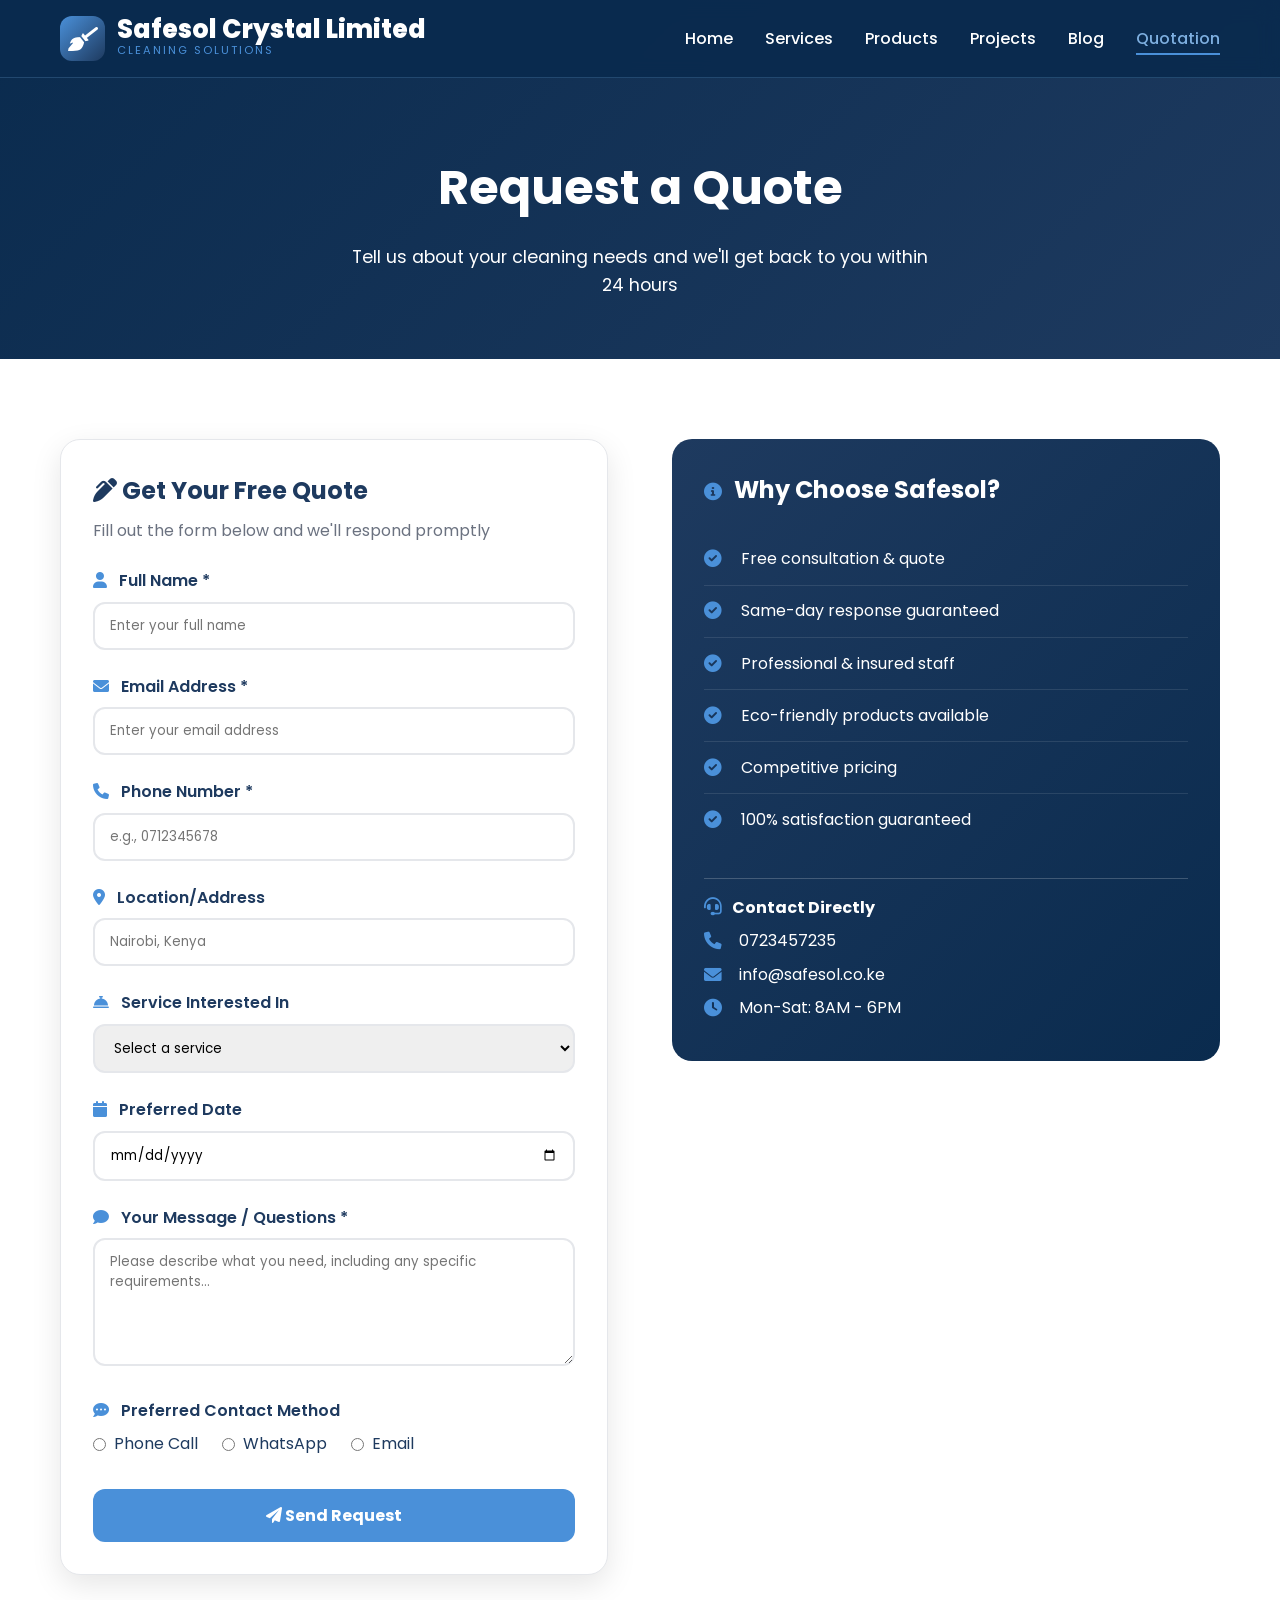
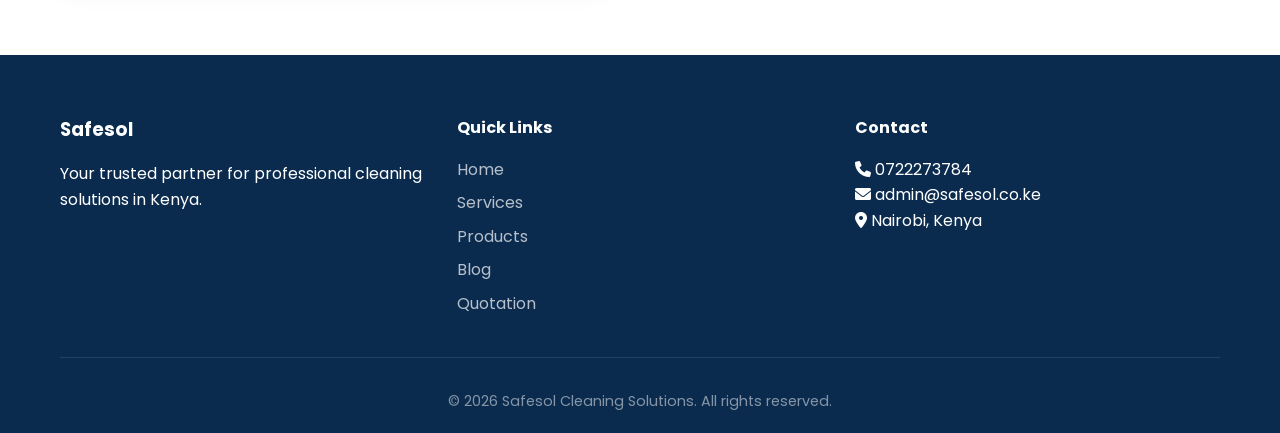
<file: quotation.html>
<!DOCTYPE html>
<html lang="en">
<head>
    <meta charset="UTF-8">
    <meta name="viewport" content="width=device-width, initial-scale=1.0">
    <title>Safesol | Request a Quote</title>
    <link rel="stylesheet" href="style.css">
    <link href="https://fonts.googleapis.com/css2?family=Poppins:wght@300;400;500;600;700;800&display=swap" rel="stylesheet">
    <link rel="stylesheet" href="https://cdnjs.cloudflare.com/ajax/libs/font-awesome/6.0.0/css/all.min.css">
    <style>
        /* Blue Shades Color Palette */
        :root {
            --blue-deep: #0a2b4e;
            --blue-dark: #1e3a5f;
            --blue-medium: #2c4e6e;
            --blue-accent: #4a90d9;
            --white: #ffffff;
            --gray: #e5e7eb;
            --text-light: #6b7280;
            --text-dark: #1f2937;
        }

        body {
            font-family: 'Poppins', sans-serif;
            background-color: var(--white);
        }

        .container {
            max-width: 1200px;
            margin: 0 auto;
            padding: 0 20px;
        }

        /* Navigation */
        .navbar {
            position: fixed;
            top: 0;
            width: 100%;
            background: rgba(10, 43, 78, 0.95);
            backdrop-filter: blur(10px);
            z-index: 1000;
            padding: 1rem 0;
            transition: all 0.3s ease;
            border-bottom: 1px solid rgba(94, 143, 185, 0.3);
        }

        .navbar.scrolled {
            padding: 0.8rem 0;
            background: rgba(5, 26, 47, 0.98);
        }

        .navbar .container {
            display: flex;
            justify-content: space-between;
            align-items: center;
        }

        .logo {
            display: flex;
            align-items: center;
            gap: 12px;
        }

        .logo-icon {
            width: 45px;
            height: 45px;
            background: linear-gradient(135deg, var(--blue-accent), var(--blue-dark));
            border-radius: 12px;
            display: flex;
            align-items: center;
            justify-content: center;
        }

        .logo-icon i {
            font-size: 1.5rem;
            color: white;
        }

        .logo-text h1 {
            font-size: 1.6rem;
            font-weight: 800;
            color: white;
            line-height: 1;
        }

        .logo-text p {
            font-size: 0.7rem;
            color: var(--blue-accent);
            letter-spacing: 2px;
        }

        .nav-links {
            display: flex;
            gap: 2rem;
            list-style: none;
        }

        .nav-links a {
            color: white;
            text-decoration: none;
            font-weight: 500;
            transition: all 0.3s ease;
            position: relative;
        }

        .nav-links a::after {
            content: '';
            position: absolute;
            bottom: -5px;
            left: 0;
            width: 0;
            height: 2px;
            background: var(--blue-accent);
            transition: width 0.3s ease;
        }

        .nav-links a:hover::after,
        .nav-links a.active::after {
            width: 100%;
        }

        .nav-links a:hover,
        .nav-links a.active {
            color: #7eafe0;
        }

        .hamburger {
            display: none;
            flex-direction: column;
            cursor: pointer;
        }

        .hamburger span {
            width: 25px;
            height: 3px;
            background: white;
            margin: 3px 0;
            transition: 0.3s;
        }

        /* Page Header */
        .page-header {
            background: linear-gradient(135deg, var(--blue-deep), var(--blue-dark));
            padding: 150px 0 60px;
            text-align: center;
            color: white;
        }

        .page-header h1 {
            font-size: 3rem;
            margin-bottom: 1rem;
        }

        .page-header p {
            font-size: 1.1rem;
            opacity: 0.9;
            max-width: 600px;
            margin: 0 auto;
        }

        /* Quotation Section */
        .quotation-section {
            padding: 80px 0;
        }

        .quotation-grid {
            display: grid;
            grid-template-columns: 1fr 1fr;
            gap: 4rem;
        }

        /* Form Styles */
        .quotation-form-container {
            background: white;
            padding: 2rem;
            border-radius: 20px;
            box-shadow: 0 10px 30px rgba(0,0,0,0.1);
            border: 1px solid var(--gray);
        }

        .quotation-form-container h3 {
            font-size: 1.5rem;
            color: var(--blue-dark);
            margin-bottom: 0.5rem;
        }

        .quotation-form-container p {
            color: var(--text-light);
            margin-bottom: 1.5rem;
        }

        .form-group {
            margin-bottom: 1.5rem;
        }

        .form-group label {
            display: block;
            margin-bottom: 0.5rem;
            font-weight: 600;
            color: var(--blue-dark);
        }

        .form-group label i {
            margin-right: 8px;
            color: var(--blue-accent);
        }

        .form-group input,
        .form-group select,
        .form-group textarea {
            width: 100%;
            padding: 12px 15px;
            border: 2px solid var(--gray);
            border-radius: 12px;
            font-family: 'Poppins', sans-serif;
            transition: all 0.3s ease;
        }

        .form-group input:focus,
        .form-group select:focus,
        .form-group textarea:focus {
            outline: none;
            border-color: var(--blue-accent);
            box-shadow: 0 0 0 3px rgba(74, 144, 217, 0.1);
        }

        .radio-group {
            display: flex;
            gap: 1.5rem;
            margin-top: 0.5rem;
            flex-wrap: wrap;
        }

        .radio-group label {
            display: flex;
            align-items: center;
            gap: 8px;
            font-weight: normal;
            cursor: pointer;
        }

        .radio-group input {
            width: auto;
        }

        /* Cart Items Display */
        .cart-items-preview {
            background: #f8f9fa;
            border-radius: 12px;
            padding: 1rem;
            margin-bottom: 1.5rem;
            border: 1px solid var(--gray);
        }

        .cart-items-preview h4 {
            color: var(--blue-dark);
            margin-bottom: 0.8rem;
            font-size: 0.9rem;
        }

        .cart-preview-list {
            max-height: 200px;
            overflow-y: auto;
        }

        .cart-preview-item {
            display: flex;
            justify-content: space-between;
            padding: 0.5rem 0;
            border-bottom: 1px solid var(--gray);
            font-size: 0.85rem;
        }

        .cart-preview-item:last-child {
            border-bottom: none;
        }

        .cart-preview-total {
            margin-top: 0.8rem;
            padding-top: 0.8rem;
            border-top: 2px solid var(--gray);
            font-weight: 700;
            display: flex;
            justify-content: space-between;
            color: var(--blue-dark);
        }

        .btn-submit {
            width: 100%;
            padding: 14px;
            background: var(--blue-accent);
            color: white;
            border: none;
            border-radius: 12px;
            font-weight: 700;
            font-size: 1rem;
            cursor: pointer;
            transition: all 0.3s ease;
            font-family: 'Poppins', sans-serif;
        }

        .btn-submit:hover {
            background: var(--blue-dark);
            transform: translateY(-2px);
        }

        /* Info Sidebar */
        .quotation-info {
            background: linear-gradient(135deg, var(--blue-dark), var(--blue-deep));
            padding: 2rem;
            border-radius: 20px;
            color: white;
            height: fit-content;
        }

        .quotation-info h3 {
            font-size: 1.5rem;
            margin-bottom: 1rem;
        }

        .quotation-info ul {
            list-style: none;
            margin-top: 1.5rem;
        }

        .quotation-info li {
            padding: 0.8rem 0;
            display: flex;
            align-items: center;
            gap: 12px;
            border-bottom: 1px solid rgba(255,255,255,0.1);
        }

        .quotation-info li:last-child {
            border-bottom: none;
        }

        .quotation-info i {
            width: 25px;
            color: var(--blue-accent);
            font-size: 1.1rem;
        }

        .contact-direct {
            margin-top: 2rem;
            padding-top: 1rem;
            border-top: 1px solid rgba(255,255,255,0.2);
        }

        .contact-direct p {
            margin: 0.5rem 0;
            display: flex;
            align-items: center;
            gap: 10px;
        }

        .contact-direct i {
            width: 25px;
        }

        /* Footer */
        footer {
            background: var(--blue-deep);
            color: white;
            padding: 60px 0 20px;
        }

        .footer-content {
            display: grid;
            grid-template-columns: repeat(auto-fit, minmax(250px, 1fr));
            gap: 2rem;
            margin-bottom: 2rem;
        }

        .footer-section h3,
        .footer-section h4 {
            margin-bottom: 1rem;
        }

        .footer-section ul {
            list-style: none;
        }

        .footer-section ul li {
            margin-bottom: 0.5rem;
        }

        .footer-section a {
            color: rgba(255, 255, 255, 0.7);
            text-decoration: none;
            transition: 0.3s;
        }

        .footer-section a:hover {
            color: #7eafe0;
        }

        .footer-bottom {
            text-align: center;
            padding-top: 2rem;
            border-top: 1px solid rgba(255, 255, 255, 0.1);
            color: rgba(255, 255, 255, 0.5);
            font-size: 0.9rem;
        }

        /* Notification */
        .notification {
            position: fixed;
            bottom: 30px;
            right: 30px;
            background: var(--blue-dark);
            color: white;
            padding: 12px 20px;
            border-radius: 12px;
            z-index: 9999;
            animation: slideIn 0.3s ease;
        }

        @keyframes slideIn {
            from { transform: translateX(100%); opacity: 0; }
            to { transform: translateX(0); opacity: 1; }
        }

        /* Animations */
        @keyframes fadeUp {
            from { opacity: 0; transform: translateY(30px); }
            to { opacity: 1; transform: translateY(0); }
        }

        .animate-fade-up {
            animation: fadeUp 0.8s ease forwards;
            opacity: 0;
        }

        .delay-1 { animation-delay: 0.1s; }

        /* Responsive */
        @media (max-width: 992px) {
            .quotation-grid {
                grid-template-columns: 1fr;
                gap: 2rem;
            }
            .page-header h1 {
                font-size: 2rem;
            }
        }

        @media (max-width: 768px) {
            .nav-links {
                position: fixed;
                top: 70px;
                left: -100%;
                width: 100%;
                height: calc(100vh - 70px);
                background: var(--blue-deep);
                flex-direction: column;
                align-items: center;
                justify-content: center;
                transition: 0.3s ease;
                gap: 2rem;
            }
            .nav-links.active {
                left: 0;
            }
            .hamburger {
                display: flex;
            }
            .hamburger.active span:nth-child(1) {
                transform: rotate(45deg) translate(5px, 5px);
            }
            .hamburger.active span:nth-child(2) {
                opacity: 0;
            }
            .hamburger.active span:nth-child(3) {
                transform: rotate(-45deg) translate(7px, -6px);
            }
            .radio-group {
                flex-direction: column;
                gap: 0.5rem;
            }
            .quotation-form-container {
                padding: 1.5rem;
            }
        }
    </style>
</head>
<body>
    <nav class="navbar">
        <div class="container">
            <div class="logo">
                <div class="logo-icon">
                    <i class="fas fa-broom"></i>
                </div>
                <div class="logo-text">
                    <h1>Safesol Crystal Limited</h1>
                    <p>CLEANING SOLUTIONS</p>
                </div>
            </div>
            <ul class="nav-links">
                <li><a href="index.html">Home</a></li>
                <li><a href="services.html">Services</a></li>
                <li><a href="products.html">Products</a></li>
                <li><a href="projects.html">Projects</a></li>
                <li><a href="blog.html">Blog</a></li>
                <li><a href="quotation.html" class="active">Quotation</a></li>
            </ul>
            <div class="hamburger">
                <span></span>
                <span></span>
                <span></span>
            </div>
        </div>
    </nav>

    <main>
        <section class="page-header">
            <div class="container">
                <h1 class="animate-fade-up">Request a Quote</h1>
                <p class="animate-fade-up delay-1">Tell us about your cleaning needs and we'll get back to you within 24 hours</p>
            </div>
        </section>

        <section class="quotation-section">
            <div class="container">
                <div class="quotation-grid">
                    <!-- Quotation Form -->
                    <div class="quotation-form-container">
                        <h3><i class="fas fa-pen-alt"></i> Get Your Free Quote</h3>
                        <p>Fill out the form below and we'll respond promptly</p>

                        <!-- Cart Items Preview -->
                        <div id="cartPreview" class="cart-items-preview" style="display: none;">
                            <h4><i class="fas fa-shopping-cart"></i> Your Selected Items</h4>
                            <div id="cartPreviewList" class="cart-preview-list"></div>
                            <div class="cart-preview-total">
                                <span>Total Amount:</span>
                                <span id="previewTotal">KSh 0</span>
                            </div>
                        </div>

                        <form id="quotationForm">
                            <div class="form-group">
                                <label><i class="fas fa-user"></i> Full Name *</label>
                                <input type="text" id="fullName" name="fullName" placeholder="Enter your full name" required>
                            </div>

                            <div class="form-group">
                                <label><i class="fas fa-envelope"></i> Email Address *</label>
                                <input type="email" id="email" name="email" placeholder="Enter your email address" required>
                            </div>

                            <div class="form-group">
                                <label><i class="fas fa-phone"></i> Phone Number *</label>
                                <input type="tel" id="phone" name="phone" placeholder="e.g., 0712345678" required>
                            </div>

                            <div class="form-group">
                                <label><i class="fas fa-map-marker-alt"></i> Location/Address</label>
                                <input type="text" id="location" name="location" placeholder="Nairobi, Kenya">
                            </div>

                            <div class="form-group">
                                <label><i class="fas fa-concierge-bell"></i> Service Interested In</label>
                                <select id="service">
                                    <option value="">Select a service</option>
                                    <option value="residential">Residential Cleaning</option>
                                    <option value="office">Office/Commercial Cleaning</option>
                                    <option value="industrial">Industrial Cleaning</option>
                                    <option value="carpet">Carpet & Upholstery</option>
                                    <option value="windows">Window Cleaning</option>
                                    <option value="disinfection">Disinfection Services</option>
                                    <option value="products">Cleaning Products</option>
                                    <option value="other">Other</option>
                                </select>
                            </div>

                            <div class="form-group">
                                <label><i class="fas fa-calendar"></i> Preferred Date</label>
                                <input type="date" id="preferredDate">
                            </div>

                            <div class="form-group">
                                <label><i class="fas fa-comment"></i> Your Message / Questions *</label>
                                <textarea id="message" rows="5" placeholder="Please describe what you need, including any specific requirements..." required></textarea>
                            </div>

                            <div class="form-group">
                                <label><i class="fas fa-comment-dots"></i> Preferred Contact Method</label>
                                <div class="radio-group">
                                    <label>
                                        <input type="radio" name="preferredContact" value="phone"> Phone Call
                                    </label>
                                    <label>
                                        <input type="radio" name="preferredContact" value="whatsapp"> WhatsApp
                                    </label>
                                    <label>
                                        <input type="radio" name="preferredContact" value="email"> Email
                                    </label>
                                </div>
                            </div>

                            <button type="submit" class="btn-submit"><i class="fas fa-paper-plane"></i> Send Request</button>
                        </form>
                    </div>


                    <!-- Information Sidebar -->
                    <div class="quotation-info">
                        <h3><i class="fas fa-info-circle"></i> Why Choose Safesol?</h3>
                        <ul>
                            <li><i class="fas fa-check-circle"></i> Free consultation & quote</li>
                            <li><i class="fas fa-check-circle"></i> Same-day response guaranteed</li>
                            <li><i class="fas fa-check-circle"></i> Professional & insured staff</li>
                            <li><i class="fas fa-check-circle"></i> Eco-friendly products available</li>
                            <li><i class="fas fa-check-circle"></i> Competitive pricing</li>
                            <li><i class="fas fa-check-circle"></i> 100% satisfaction guaranteed</li>
                        </ul>

                        <div class="contact-direct">
                            <h4><i class="fas fa-headset"></i> Contact Directly</h4>
                            <p><i class="fas fa-phone"></i> 0723457235</p>
                            <p><i class="fas fa-envelope"></i> info@safesol.co.ke</p>
                            <p><i class="fas fa-clock"></i> Mon-Sat: 8AM - 6PM</p>
                        </div>
                    </div>
                </div>
            </div>
        </section>
    </main>
 
    <footer>
        <div class="container">
            <div class="footer-content">
                <div class="footer-section">
                    <h3>Safesol</h3>
                    <p>Your trusted partner for professional cleaning solutions in Kenya.</p>
                </div>
                <div class="footer-section">
                    <h4>Quick Links</h4>
                    <ul>
                        <li><a href="index.html">Home</a></li>
                        <li><a href="services.html">Services</a></li>
                        <li><a href="products.html">Products</a></li>
                        <li><a href="blog.html">Blog</a></li>
                        <li><a href="quotation.html">Quotation</a></li>
                    </ul>
                </div>
                <div class="footer-section">
                    <h4>Contact</h4>
                    <p><i class="fas fa-phone"></i> 0722273784</p>
                    <p><i class="fas fa-envelope"></i> admin@safesol.co.ke</p>
                    <p><i class="fas fa-map-marker-alt"></i> Nairobi, Kenya</p>
                </div>
            </div>
            <div class="footer-bottom">
                <p>&copy; 2026 Safesol Cleaning Solutions. All rights reserved.</p>
            </div>
        </div>
    </footer>

    <script>
        // Load cart items from localStorage
        function loadCartPreview() {
            const cart = JSON.parse(localStorage.getItem('safesolCart')) || [];
            const cartPreview = document.getElementById('cartPreview');
            const cartPreviewList = document.getElementById('cartPreviewList');
            const previewTotal = document.getElementById('previewTotal');

            if (cart.length > 0) {
                cartPreview.style.display = 'block';
                
                let itemsHtml = '';
                let total = 0;
                
                cart.forEach(item => {
                    const itemTotal = item.price * item.quantity;
                    total += itemTotal;
                    itemsHtml += `
                        <div class="cart-preview-item">
                            <span>${item.name} x ${item.quantity}</span>
                            <span>KSh ${itemTotal.toLocaleString()}</span>
                        </div>
                    `;
                });
                
                cartPreviewList.innerHTML = itemsHtml;
                previewTotal.innerHTML = `KSh ${total.toLocaleString()}`;
                
                // Add cart items to hidden field or message
                const cartMessage = cart.map(item => `${item.name} x ${item.quantity} - KSh ${(item.price * item.quantity).toLocaleString()}`).join('\n');
                const messageField = document.getElementById('message');
                if (messageField && cartMessage) {
                    const existingMessage = messageField.value;
                    if (!existingMessage.includes('Selected Products:')) {
                        messageField.value = `Selected Products:\n${cartMessage}\n\n${existingMessage}`;
                    }
                }
            } else {
                cartPreview.style.display = 'none';
            }
        }

        // Show notification
        function showNotification(message, type) {
            const existing = document.querySelector('.notification');
            if (existing) existing.remove();
            
            const notification = document.createElement('div');
            notification.className = 'notification';
            notification.innerHTML = `<i class="fas ${type === 'success' ? 'fa-check-circle' : 'fa-exclamation-circle'}"></i> ${message}`;
            notification.style.background = type === 'success' ? '#1e3a5f' : '#9e2a2a';
            document.body.appendChild(notification);
            setTimeout(() => notification.remove(), 5000);
        }

        // Form validation and submission
        document.getElementById('quotationForm').addEventListener('submit', function(e) {
            e.preventDefault();
            
            // Get form values
            const name = document.getElementById('fullName').value;
            const email = document.getElementById('email').value;
            const phone = document.getElementById('phone').value;
            const message = document.getElementById('message').value;
            
            // Validation
            if (!name || !email || !phone || !message) {
                showNotification('Please fill in all required fields', 'error');
                return;
            }
            
            // Email validation
            const emailRegex = /^[^\s@]+@[^\s@]+\.[^\s@]+$/;
            if (!emailRegex.test(email)) {
                showNotification('Please enter a valid email address', 'error');
                return;
            }
            
            // Phone validation
            const phoneRegex = /^(07|01|2547|2541)[0-9]{8}$/;
            if (!phoneRegex.test(phone) && !phone.match(/^[0-9]{10,12}$/)) {
                showNotification('Please enter a valid Kenyan phone number (e.g., 0712345678)', 'error');
                return;
            }
            
            // Get cart items
            const cart = JSON.parse(localStorage.getItem('safesolCart')) || [];
            const cartTotal = cart.reduce((sum, item) => sum + (item.price * item.quantity), 0);
            
            // Prepare quote data
            const quoteData = {
                name: name,
                email: email,
                phone: phone,
                location: document.getElementById('location').value,
                service: document.getElementById('service').value,
                preferredDate: document.getElementById('preferredDate').value,
                message: message,
                preferredContact: document.querySelector('input[name="preferredContact"]:checked')?.value || 'Not specified',
                cartItems: cart,
                cartTotal: cartTotal,
                dateSubmitted: new Date().toLocaleString()
            };
            
            // Save to localStorage for admin reference
            const quotes = JSON.parse(localStorage.getItem('safesolQuotes') || '[]');
            quotes.push(quoteData);
            localStorage.setItem('safesolQuotes', JSON.stringify(quotes));
            
            // Clear cart after submission
            localStorage.removeItem('safesolCart');
            
            // Show success message
            showNotification('Thank you! Your quote request has been sent. We will contact you within 24 hours.', 'success');
            
            // Reset form
            this.reset();
            
            // Reload cart preview
            loadCartPreview();
        });
        
        // Load cart preview on page load
        document.addEventListener('DOMContentLoaded', function() {
            loadCartPreview();
        });
        
        // Mobile menu
        const hamburger = document.querySelector('.hamburger');
        const navLinks = document.querySelector('.nav-links');
        if (hamburger) {
            hamburger.addEventListener('click', () => {
                navLinks.classList.toggle('active');
                hamburger.classList.toggle('active');
            });
        }
        
        // Navbar scroll effect
        window.addEventListener('scroll', () => {
            const navbar = document.querySelector('.navbar');
            if (navbar && window.scrollY > 50) {
                navbar.classList.add('scrolled');
            } else if (navbar) {
                navbar.classList.remove('scrolled');
            }
        });
    </script>
</body>
</html>
</file>
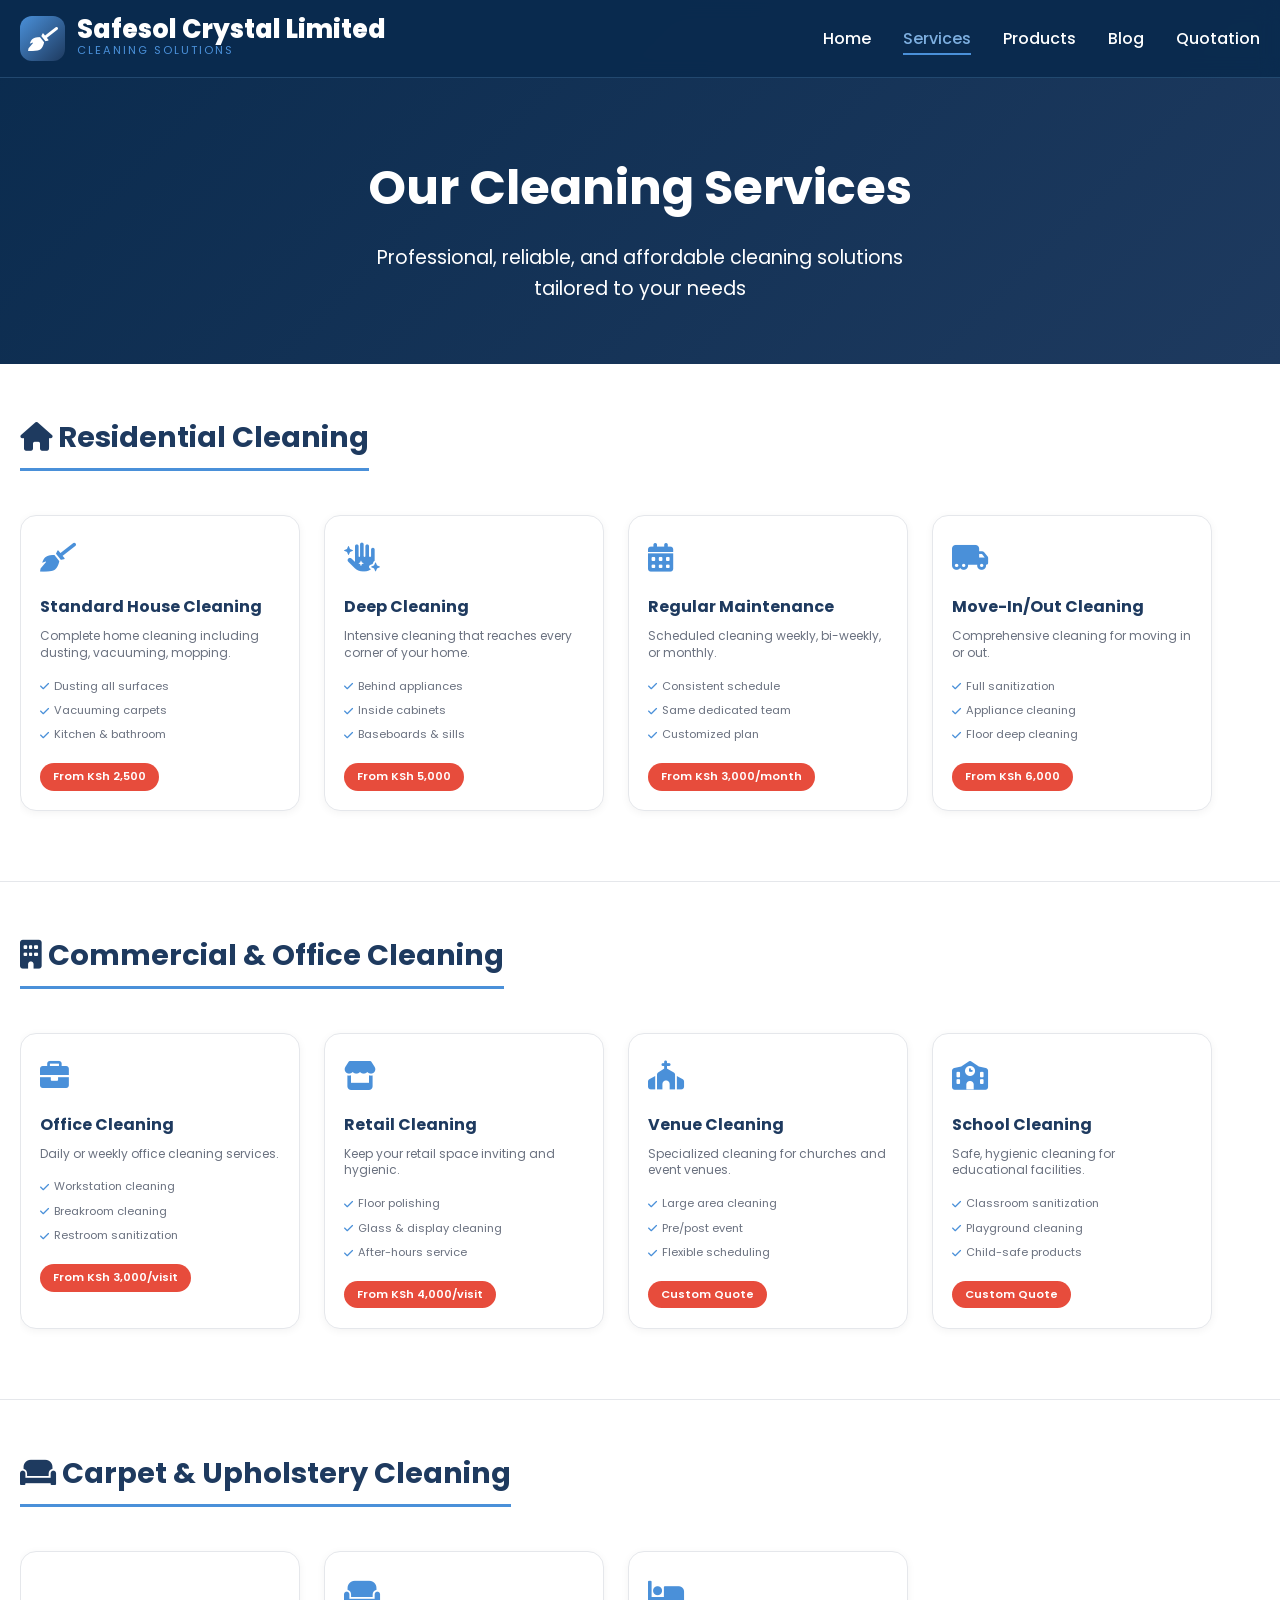
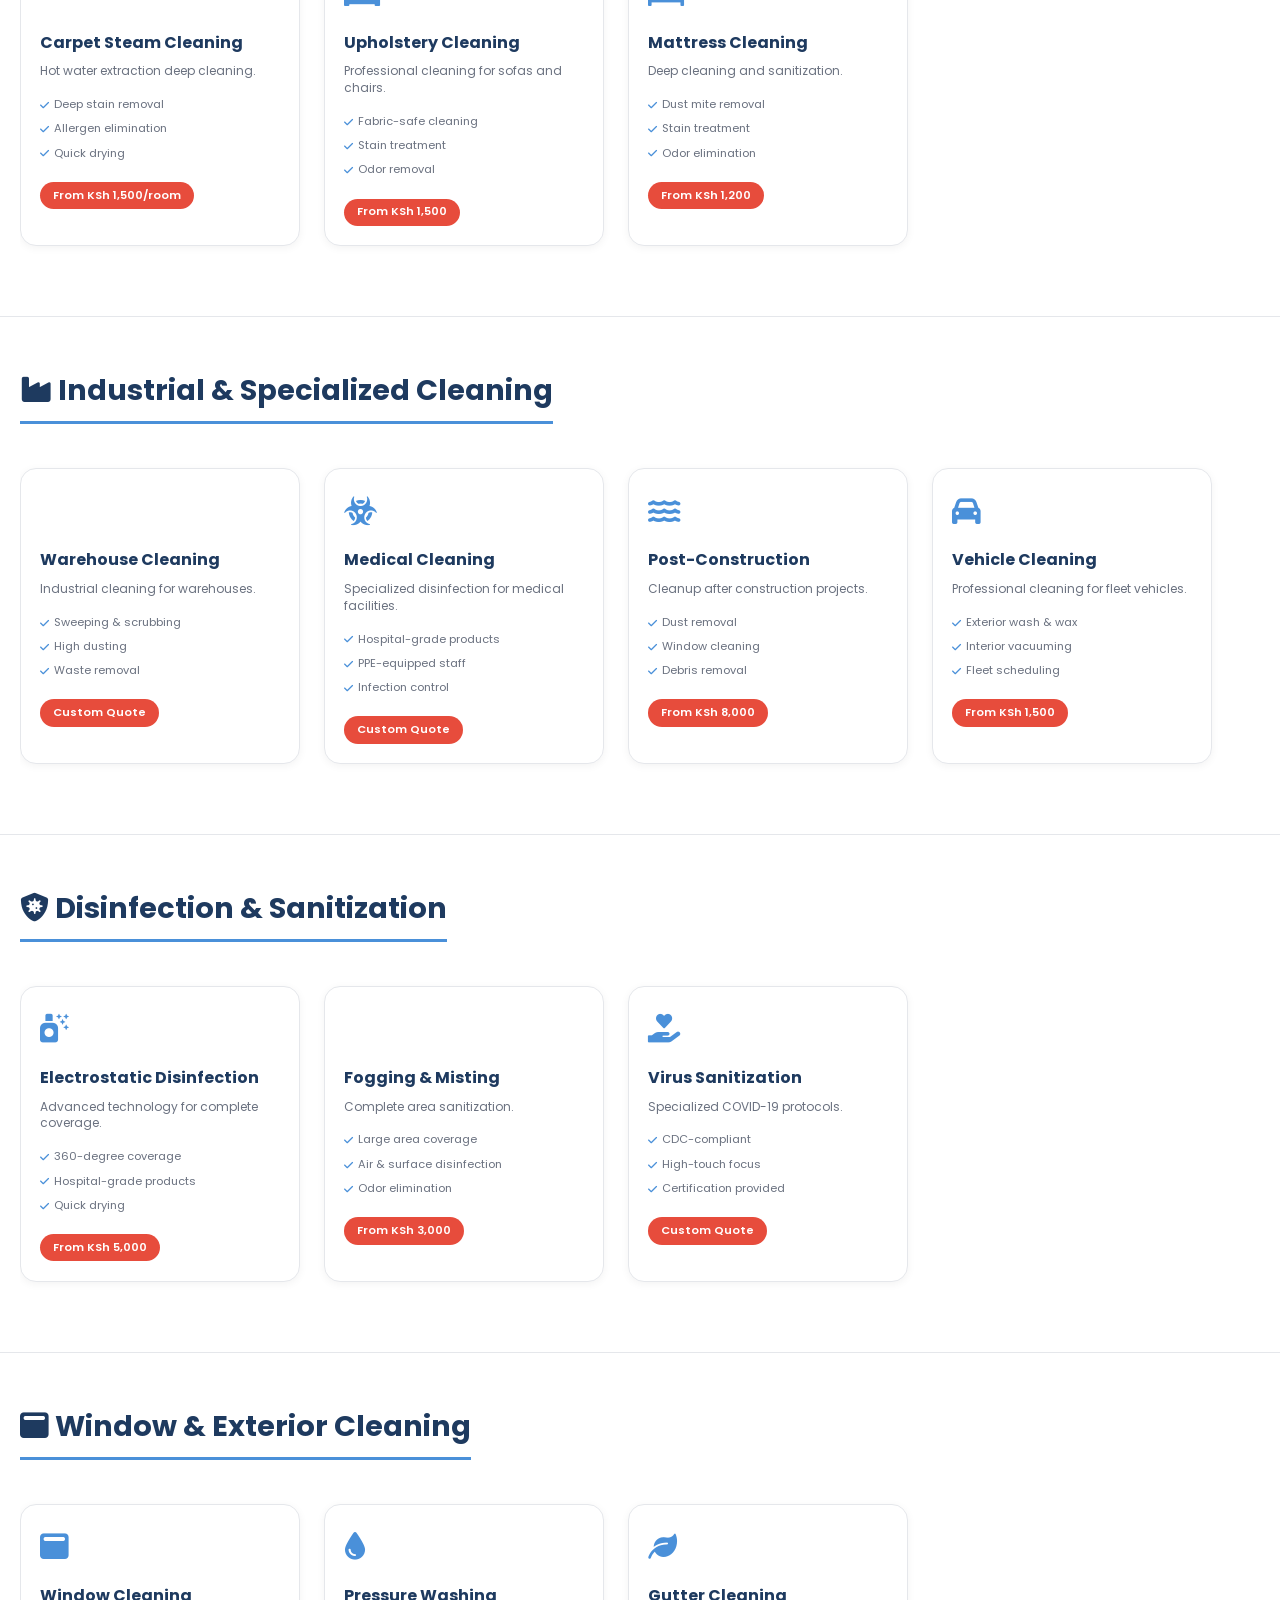
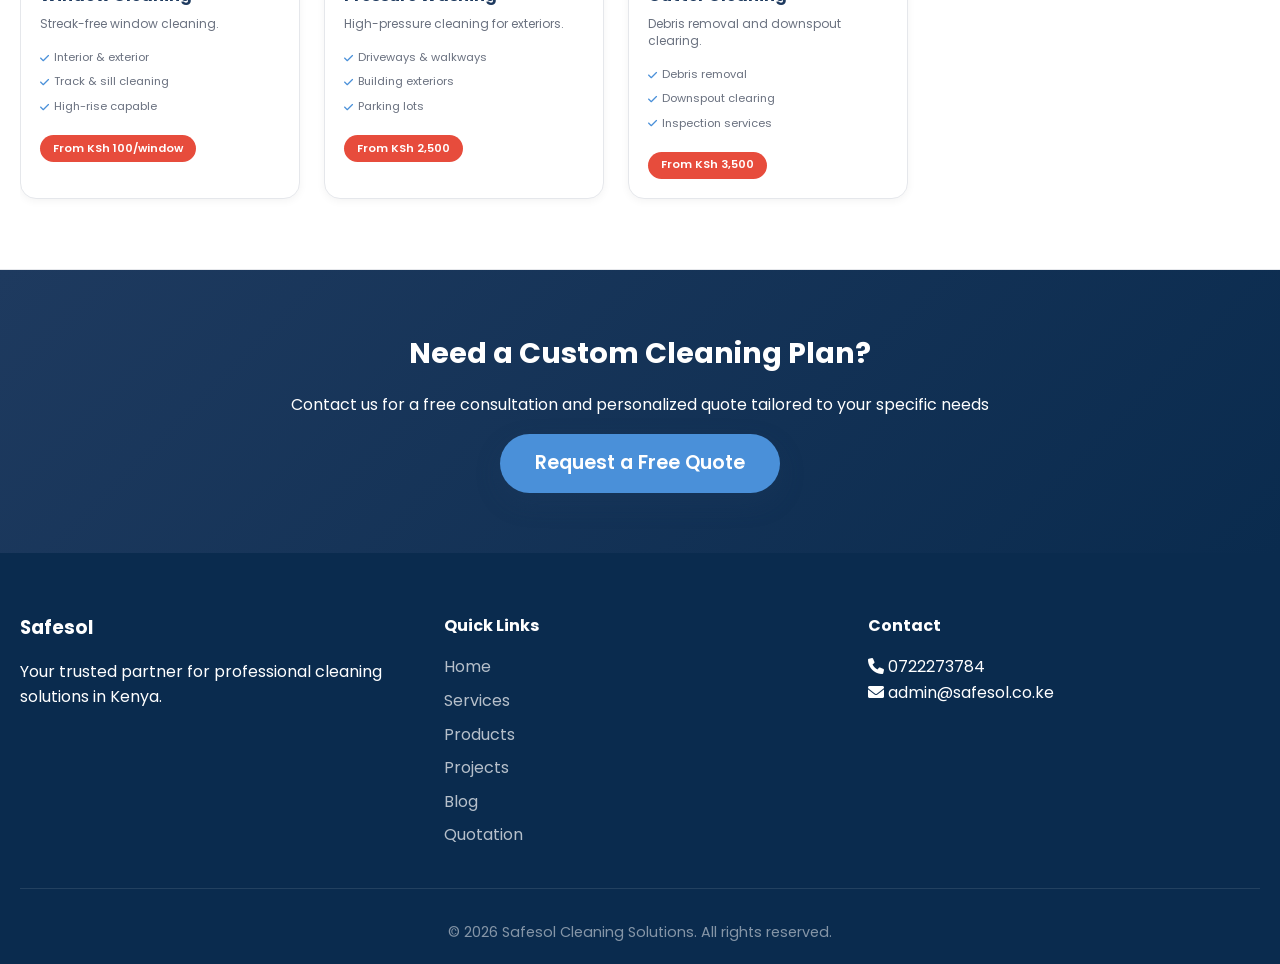
<file: services.html>
<!DOCTYPE html>
<html lang="en">
<head>
    <meta charset="UTF-8">
    <meta name="viewport" content="width=device-width, initial-scale=1.0">
    <title>Safesol | Professional Cleaning Services</title>
    <link rel="stylesheet" href="style.css">
    <link href="https://fonts.googleapis.com/css2?family=Poppins:wght@300;400;500;600;700;800&display=swap" rel="stylesheet">
    <link rel="stylesheet" href="https://cdnjs.cloudflare.com/ajax/libs/font-awesome/6.0.0/css/all.min.css">
    <style>
        /* Blue Shades Color Palette */
        :root {
            --blue-deep: #0a2b4e;
            --blue-dark: #1e3a5f;
            --blue-medium: #2c4e6e;
            --blue-soft: #3d6b8c;
            --blue-light: #5b8fb9;
            --blue-lighter: #7eafe0;
            --blue-accent: #4a90d9;
            --white: #ffffff;
            --gray: #e5e7eb;
            --text-light: #6b7280;
            --text-dark: #1f2937;
        }

        body {
            font-family: 'Poppins', sans-serif;
            background-color: var(--white);
        }

        .container {
            max-width: 1400px;
            margin: 0 auto;
            padding: 0 20px;
        }

        /* Navigation */
        .navbar {
            position: fixed;
            top: 0;
            width: 100%;
            background: rgba(10, 43, 78, 0.95);
            backdrop-filter: blur(10px);
            z-index: 1000;
            padding: 1rem 0;
            transition: all 0.3s ease;
            border-bottom: 1px solid rgba(94, 143, 185, 0.3);
        }

        .navbar.scrolled {
            padding: 0.8rem 0;
            background: rgba(5, 26, 47, 0.98);
        }

        .navbar .container {
            display: flex;
            justify-content: space-between;
            align-items: center;
        }

        .logo {
            display: flex;
            align-items: center;
            gap: 12px;
        }

        .logo-icon {
            width: 45px;
            height: 45px;
            background: linear-gradient(135deg, var(--blue-accent), var(--blue-dark));
            border-radius: 12px;
            display: flex;
            align-items: center;
            justify-content: center;
        }

        .logo-icon i {
            font-size: 1.5rem;
            color: white;
        }

        .logo-text h1 {
            font-size: 1.6rem;
            font-weight: 800;
            color: white;
            line-height: 1;
        }

        .logo-text p {
            font-size: 0.7rem;
            color: var(--blue-accent);
            letter-spacing: 2px;
        }

        .nav-links {
            display: flex;
            gap: 2rem;
            list-style: none;
        }

        .nav-links a {
            color: white;
            text-decoration: none;
            font-weight: 500;
            transition: all 0.3s ease;
            position: relative;
        }

        .nav-links a::after {
            content: '';
            position: absolute;
            bottom: -5px;
            left: 0;
            width: 0;
            height: 2px;
            background: var(--blue-accent);
            transition: width 0.3s ease;
        }

        .nav-links a:hover::after,
        .nav-links a.active::after {
            width: 100%;
        }

        .nav-links a:hover,
        .nav-links a.active {
            color: var(--blue-lighter);
        }

        .hamburger {
            display: none;
            flex-direction: column;
            cursor: pointer;
        }

        .hamburger span {
            width: 25px;
            height: 3px;
            background: white;
            margin: 3px 0;
            transition: 0.3s;
        }

        /* Services Hero */
        .services-hero {
            background: linear-gradient(135deg, var(--blue-deep), var(--blue-dark));
            padding: 150px 0 60px;
            text-align: center;
            color: white;
        }

        .services-hero h1 {
            font-size: 3rem;
            margin-bottom: 1rem;
        }

        .services-hero p {
            font-size: 1.2rem;
            opacity: 0.9;
            max-width: 600px;
            margin: 0 auto;
        }

        /* Service Category Section */
        .service-category {
            padding: 50px 0;
            border-bottom: 1px solid var(--gray);
        }

        .service-category:last-child {
            border-bottom: none;
        }

        .category-title {
            font-size: 1.8rem;
            color: var(--blue-dark);
            margin-bottom: 1.5rem;
            padding-bottom: 0.5rem;
            border-bottom: 3px solid var(--blue-accent);
            display: inline-block;
        }

        /* HORIZONTAL SCROLL - Services in One Line */
        .services-horizontal {
            overflow-x: auto;
            overflow-y: hidden;
            white-space: nowrap;
            padding: 20px 0;
            scroll-behavior: smooth;
            -webkit-overflow-scrolling: touch;
        }

        .services-horizontal::-webkit-scrollbar {
            height: 8px;
        }

        .services-horizontal::-webkit-scrollbar-track {
            background: var(--gray);
            border-radius: 10px;
        }

        .services-horizontal::-webkit-scrollbar-thumb {
            background: var(--blue-accent);
            border-radius: 10px;
        }

        .services-row {
            display: inline-flex;
            gap: 1.5rem;
            white-space: normal;
        }

        /* Service Card - Compact */
        .service-card-horizontal {
            width: 280px;
            flex-shrink: 0;
            background: white;
            border-radius: 16px;
            padding: 1.2rem;
            transition: all 0.3s ease;
            border: 1px solid var(--gray);
            box-shadow: 0 2px 8px rgba(0,0,0,0.05);
            white-space: normal;
        }

        .service-card-horizontal:hover {
            transform: translateY(-5px);
            box-shadow: 0 10px 25px rgba(0,0,0,0.1);
            border-color: var(--blue-accent);
        }

        .service-card-horizontal .service-icon {
            font-size: 1.8rem;
            color: var(--blue-accent);
            margin-bottom: 0.8rem;
        }

        .service-card-horizontal h3 {
            font-size: 1rem;
            font-weight: 700;
            color: var(--blue-dark);
            margin-bottom: 0.5rem;
        }

        .service-card-horizontal p {
            font-size: 0.75rem;
            color: var(--text-light);
            margin-bottom: 0.8rem;
            line-height: 1.4;
        }

        .service-features {
            list-style: none;
            margin: 0.5rem 0;
        }

        .service-features li {
            font-size: 0.7rem;
            padding: 0.2rem 0;
            display: flex;
            align-items: center;
            gap: 5px;
            color: var(--text-light);
        }

        .service-features li i {
            color: var(--blue-accent);
            font-size: 0.65rem;
        }

        .price-tag {
            display: inline-block;
            margin-top: 0.5rem;
            padding: 0.3rem 0.8rem;
              background: #e74c3c;
            color: white;
            border-radius: 20px;
            font-size: 0.7rem;
            font-weight: 600;
        }

        /* CTA Section */
        .cta-services {
            background: linear-gradient(135deg, var(--blue-dark), var(--blue-deep));
            padding: 60px 0;
            text-align: center;
            color: white;
        }

        .cta-services h3 {
            font-size: 1.8rem;
            margin-bottom: 1rem;
        }

        .btn-primary {
            display: inline-block;
            background: var(--blue-accent);
            color: white;
            padding: 14px 35px;
            border-radius: 50px;
            text-decoration: none;
            font-weight: 600;
            transition: all 0.3s ease;
            margin-top: 1rem;
        }

        .btn-primary:hover {
            background: var(--blue-light);
            transform: translateY(-2px);
        }

        /* Footer */
        footer {
            background: var(--blue-deep);
            color: white;
            padding: 60px 0 20px;
        }

        .footer-content {
            display: grid;
            grid-template-columns: repeat(auto-fit, minmax(250px, 1fr));
            gap: 2rem;
            margin-bottom: 2rem;
        }

        .footer-section h3,
        .footer-section h4 {
            margin-bottom: 1rem;
        }

        .footer-section ul {
            list-style: none;
        }

        .footer-section ul li {
            margin-bottom: 0.5rem;
        }

        .footer-section a {
            color: rgba(255, 255, 255, 0.7);
            text-decoration: none;
            transition: 0.3s;
        }

        .footer-section a:hover {
            color: var(--blue-lighter);
        }

        .footer-bottom {
            text-align: center;
            padding-top: 2rem;
            border-top: 1px solid rgba(255, 255, 255, 0.1);
            color: rgba(255, 255, 255, 0.5);
            font-size: 0.9rem;
        }

        /* Animations */
        @keyframes fadeUp {
            from { opacity: 0; transform: translateY(30px); }
            to { opacity: 1; transform: translateY(0); }
        }

        .animate-fade-up {
            animation: fadeUp 0.8s ease forwards;
            opacity: 0;
        }

        .delay-1 { animation-delay: 0.1s; }
        .animate-on-scroll {
            opacity: 0;
            transform: translateY(30px);
            transition: all 0.6s ease;
        }
        .animate-on-scroll.visible {
            opacity: 1;
            transform: translateY(0);
        }

        /* Responsive */
        @media (max-width: 768px) {
            .nav-links {
                position: fixed;
                top: 70px;
                left: -100%;
                width: 100%;
                height: calc(100vh - 70px);
                background: var(--blue-deep);
                flex-direction: column;
                align-items: center;
                justify-content: center;
                transition: 0.3s ease;
                gap: 2rem;
            }
            .nav-links.active {
                left: 0;
            }
            .hamburger {
                display: flex;
            }
            .hamburger.active span:nth-child(1) {
                transform: rotate(45deg) translate(5px, 5px);
            }
            .hamburger.active span:nth-child(2) {
                opacity: 0;
            }
            .hamburger.active span:nth-child(3) {
                transform: rotate(-45deg) translate(7px, -6px);
            }
            .services-hero h1 {
                font-size: 2rem;
            }
            .service-card-horizontal {
                width: 260px;
            }
            .category-title {
                font-size: 1.4rem;
            }
        }
    </style>
</head>
<body>
    <nav class="navbar">
        <div class="container">
            <div class="logo">
                <div class="logo-icon"><i class="fas fa-broom"></i></div>
                <div class="logo-text"><h1>Safesol Crystal Limited</h1><p>CLEANING SOLUTIONS</p></div>
            </div>
            <ul class="nav-links">
                <li><a href="index.html">Home</a></li>
                <li><a href="services.html" class="active">Services</a></li>
                <li><a href="products.html">Products</a></li>
                <li><a href="blog.html">Blog</a></li>
                <li><a href="quotation.html">Quotation</a></li>
            </ul>
            <div class="hamburger"><span></span><span></span><span></span></div>
        </div>
    </nav>

    <main>
        <section class="services-hero">
            <div class="container">
                <h1 class="animate-fade-up">Our Cleaning Services</h1>
                <p class="animate-fade-up delay-1">Professional, reliable, and affordable cleaning solutions tailored to your needs</p>
            </div>
        </section>

        <!-- RESIDENTIAL CLEANING CATEGORY -->
        <section class="service-category animate-on-scroll">
            <div class="container">
                <h2 class="category-title"><i class="fas fa-home"></i> Residential Cleaning</h2>
                <div class="services-horizontal">
                    <div class="services-row">
                        <div class="service-card-horizontal">
                            <div class="service-icon"><i class="fas fa-broom"></i></div>
                            <h3>Standard House Cleaning</h3>
                            <p>Complete home cleaning including dusting, vacuuming, mopping.</p>
                            <ul class="service-features">
                                <li><i class="fas fa-check"></i> Dusting all surfaces</li>
                                <li><i class="fas fa-check"></i> Vacuuming carpets</li>
                                <li><i class="fas fa-check"></i> Kitchen & bathroom</li>
                            </ul>
                            <span class="price-tag">From KSh 2,500</span>
                        </div>
                        <div class="service-card-horizontal">
                            <div class="service-icon"><i class="fas fa-hand-sparkles"></i></div>
                            <h3>Deep Cleaning</h3>
                            <p>Intensive cleaning that reaches every corner of your home.</p>
                            <ul class="service-features">
                                <li><i class="fas fa-check"></i> Behind appliances</li>
                                <li><i class="fas fa-check"></i> Inside cabinets</li>
                                <li><i class="fas fa-check"></i> Baseboards & sills</li>
                            </ul>
                            <span class="price-tag">From KSh 5,000</span>
                        </div>
                        <div class="service-card-horizontal">
                            <div class="service-icon"><i class="fas fa-calendar-alt"></i></div>
                            <h3>Regular Maintenance</h3>
                            <p>Scheduled cleaning weekly, bi-weekly, or monthly.</p>
                            <ul class="service-features">
                                <li><i class="fas fa-check"></i> Consistent schedule</li>
                                <li><i class="fas fa-check"></i> Same dedicated team</li>
                                <li><i class="fas fa-check"></i> Customized plan</li>
                            </ul>
                            <span class="price-tag">From KSh 3,000/month</span>
                        </div>
                        <div class="service-card-horizontal">
                            <div class="service-icon"><i class="fas fa-truck-moving"></i></div>
                            <h3>Move-In/Out Cleaning</h3>
                            <p>Comprehensive cleaning for moving in or out.</p>
                            <ul class="service-features">
                                <li><i class="fas fa-check"></i> Full sanitization</li>
                                <li><i class="fas fa-check"></i> Appliance cleaning</li>
                                <li><i class="fas fa-check"></i> Floor deep cleaning</li>
                            </ul>
                            <span class="price-tag">From KSh 6,000</span>
                        </div>
                    </div>
                </div>
            </div>
        </section>

        <!-- COMMERCIAL CLEANING CATEGORY -->
        <section class="service-category animate-on-scroll">
            <div class="container">
                <h2 class="category-title"><i class="fas fa-building"></i> Commercial & Office Cleaning</h2>
                <div class="services-horizontal">
                    <div class="services-row">
                        <div class="service-card-horizontal">
                            <div class="service-icon"><i class="fas fa-briefcase"></i></div>
                            <h3>Office Cleaning</h3>
                            <p>Daily or weekly office cleaning services.</p>
                            <ul class="service-features">
                                <li><i class="fas fa-check"></i> Workstation cleaning</li>
                                <li><i class="fas fa-check"></i> Breakroom cleaning</li>
                                <li><i class="fas fa-check"></i> Restroom sanitization</li>
                            </ul>
                            <span class="price-tag">From KSh 3,000/visit</span>
                        </div>
                        <div class="service-card-horizontal">
                            <div class="service-icon"><i class="fas fa-store"></i></div>
                            <h3>Retail Cleaning</h3>
                            <p>Keep your retail space inviting and hygienic.</p>
                            <ul class="service-features">
                                <li><i class="fas fa-check"></i> Floor polishing</li>
                                <li><i class="fas fa-check"></i> Glass & display cleaning</li>
                                <li><i class="fas fa-check"></i> After-hours service</li>
                            </ul>
                            <span class="price-tag">From KSh 4,000/visit</span>
                        </div>
                        <div class="service-card-horizontal">
                            <div class="service-icon"><i class="fas fa-church"></i></div>
                            <h3>Venue Cleaning</h3>
                            <p>Specialized cleaning for churches and event venues.</p>
                            <ul class="service-features">
                                <li><i class="fas fa-check"></i> Large area cleaning</li>
                                <li><i class="fas fa-check"></i> Pre/post event</li>
                                <li><i class="fas fa-check"></i> Flexible scheduling</li>
                            </ul>
                            <span class="price-tag">Custom Quote</span>
                        </div>
                        <div class="service-card-horizontal">
                            <div class="service-icon"><i class="fas fa-school"></i></div>
                            <h3>School Cleaning</h3>
                            <p>Safe, hygienic cleaning for educational facilities.</p>
                            <ul class="service-features">
                                <li><i class="fas fa-check"></i> Classroom sanitization</li>
                                <li><i class="fas fa-check"></i> Playground cleaning</li>
                                <li><i class="fas fa-check"></i> Child-safe products</li>
                            </ul>
                            <span class="price-tag">Custom Quote</span>
                        </div>
                    </div>
                </div>
            </div>
        </section>

        <!-- CARPET & UPHOLSTERY CATEGORY -->
        <section class="service-category animate-on-scroll">
            <div class="container">
                <h2 class="category-title"><i class="fas fa-couch"></i> Carpet & Upholstery Cleaning</h2>
                <div class="services-horizontal">
                    <div class="services-row">
                        <div class="service-card-horizontal">
                            <div class="service-icon"><i class="fas fa-carpet"></i></div>
                            <h3>Carpet Steam Cleaning</h3>
                            <p>Hot water extraction deep cleaning.</p>
                            <ul class="service-features">
                                <li><i class="fas fa-check"></i> Deep stain removal</li>
                                <li><i class="fas fa-check"></i> Allergen elimination</li>
                                <li><i class="fas fa-check"></i> Quick drying</li>
                            </ul>
                            <span class="price-tag">From KSh 1,500/room</span>
                        </div>
                        <div class="service-card-horizontal">
                            <div class="service-icon"><i class="fas fa-couch"></i></div>
                            <h3>Upholstery Cleaning</h3>
                            <p>Professional cleaning for sofas and chairs.</p>
                            <ul class="service-features">
                                <li><i class="fas fa-check"></i> Fabric-safe cleaning</li>
                                <li><i class="fas fa-check"></i> Stain treatment</li>
                                <li><i class="fas fa-check"></i> Odor removal</li>
                            </ul>
                            <span class="price-tag">From KSh 1,500</span>
                        </div>
                        <div class="service-card-horizontal">
                            <div class="service-icon"><i class="fas fa-bed"></i></div>
                            <h3>Mattress Cleaning</h3>
                            <p>Deep cleaning and sanitization.</p>
                            <ul class="service-features">
                                <li><i class="fas fa-check"></i> Dust mite removal</li>
                                <li><i class="fas fa-check"></i> Stain treatment</li>
                                <li><i class="fas fa-check"></i> Odor elimination</li>
                            </ul>
                            <span class="price-tag">From KSh 1,200</span>
                        </div>
                    </div>
                </div>
            </div>
        </section>

        <!-- INDUSTRIAL CLEANING CATEGORY -->
        <section class="service-category animate-on-scroll">
            <div class="container">
                <h2 class="category-title"><i class="fas fa-industry"></i> Industrial & Specialized Cleaning</h2>
                <div class="services-horizontal">
                    <div class="services-row">
                        <div class="service-card-horizontal">
                            <div class="service-icon"><i class="fas fa-factory"></i></div>
                            <h3>Warehouse Cleaning</h3>
                            <p>Industrial cleaning for warehouses.</p>
                            <ul class="service-features">
                                <li><i class="fas fa-check"></i> Sweeping & scrubbing</li>
                                <li><i class="fas fa-check"></i> High dusting</li>
                                <li><i class="fas fa-check"></i> Waste removal</li>
                            </ul>
                            <span class="price-tag">Custom Quote</span>
                        </div>
                        <div class="service-card-horizontal">
                            <div class="service-icon"><i class="fas fa-biohazard"></i></div>
                            <h3>Medical Cleaning</h3>
                            <p>Specialized disinfection for medical facilities.</p>
                            <ul class="service-features">
                                <li><i class="fas fa-check"></i> Hospital-grade products</li>
                                <li><i class="fas fa-check"></i> PPE-equipped staff</li>
                                <li><i class="fas fa-check"></i> Infection control</li>
                            </ul>
                            <span class="price-tag">Custom Quote</span>
                        </div>
                        <div class="service-card-horizontal">
                            <div class="service-icon"><i class="fas fa-water"></i></div>
                            <h3>Post-Construction</h3>
                            <p>Cleanup after construction projects.</p>
                            <ul class="service-features">
                                <li><i class="fas fa-check"></i> Dust removal</li>
                                <li><i class="fas fa-check"></i> Window cleaning</li>
                                <li><i class="fas fa-check"></i> Debris removal</li>
                            </ul>
                            <span class="price-tag">From KSh 8,000</span>
                        </div>
                        <div class="service-card-horizontal">
                            <div class="service-icon"><i class="fas fa-car"></i></div>
                            <h3>Vehicle Cleaning</h3>
                            <p>Professional cleaning for fleet vehicles.</p>
                            <ul class="service-features">
                                <li><i class="fas fa-check"></i> Exterior wash & wax</li>
                                <li><i class="fas fa-check"></i> Interior vacuuming</li>
                                <li><i class="fas fa-check"></i> Fleet scheduling</li>
                            </ul>
                            <span class="price-tag">From KSh 1,500</span>
                        </div>
                    </div>
                </div>
            </div>
        </section>

        <!-- DISINFECTION CATEGORY -->
        <section class="service-category animate-on-scroll">
            <div class="container">
                <h2 class="category-title"><i class="fas fa-shield-virus"></i> Disinfection & Sanitization</h2>
                <div class="services-horizontal">
                    <div class="services-row">
                        <div class="service-card-horizontal">
                            <div class="service-icon"><i class="fas fa-spray-can-sparkles"></i></div>
                            <h3>Electrostatic Disinfection</h3>
                            <p>Advanced technology for complete coverage.</p>
                            <ul class="service-features">
                                <li><i class="fas fa-check"></i> 360-degree coverage</li>
                                <li><i class="fas fa-check"></i> Hospital-grade products</li>
                                <li><i class="fas fa-check"></i> Quick drying</li>
                            </ul>
                            <span class="price-tag">From KSh 5,000</span>
                        </div>
                        <div class="service-card-horizontal">
                            <div class="service-icon"><i class="fas fa-fog"></i></div>
                            <h3>Fogging & Misting</h3>
                            <p>Complete area sanitization.</p>
                            <ul class="service-features">
                                <li><i class="fas fa-check"></i> Large area coverage</li>
                                <li><i class="fas fa-check"></i> Air & surface disinfection</li>
                                <li><i class="fas fa-check"></i> Odor elimination</li>
                            </ul>
                            <span class="price-tag">From KSh 3,000</span>
                        </div>
                        <div class="service-card-horizontal">
                            <div class="service-icon"><i class="fas fa-hand-holding-heart"></i></div>
                            <h3>Virus Sanitization</h3>
                            <p>Specialized COVID-19 protocols.</p>
                            <ul class="service-features">
                                <li><i class="fas fa-check"></i> CDC-compliant</li>
                                <li><i class="fas fa-check"></i> High-touch focus</li>
                                <li><i class="fas fa-check"></i> Certification provided</li>
                            </ul>
                            <span class="price-tag">Custom Quote</span>
                        </div>
                    </div>
                </div>
            </div>
        </section>

        <!-- WINDOW & EXTERIOR CATEGORY -->
        <section class="service-category animate-on-scroll">
            <div class="container">
                <h2 class="category-title"><i class="fas fa-window-maximize"></i> Window & Exterior Cleaning</h2>
                <div class="services-horizontal">
                    <div class="services-row">
                        <div class="service-card-horizontal">
                            <div class="service-icon"><i class="fas fa-window-maximize"></i></div>
                            <h3>Window Cleaning</h3>
                            <p>Streak-free window cleaning.</p>
                            <ul class="service-features">
                                <li><i class="fas fa-check"></i> Interior & exterior</li>
                                <li><i class="fas fa-check"></i> Track & sill cleaning</li>
                                <li><i class="fas fa-check"></i> High-rise capable</li>
                            </ul>
                            <span class="price-tag">From KSh 100/window</span>
                        </div>
                        <div class="service-card-horizontal">
                            <div class="service-icon"><i class="fas fa-tint"></i></div>
                            <h3>Pressure Washing</h3>
                            <p>High-pressure cleaning for exteriors.</p>
                            <ul class="service-features">
                                <li><i class="fas fa-check"></i> Driveways & walkways</li>
                                <li><i class="fas fa-check"></i> Building exteriors</li>
                                <li><i class="fas fa-check"></i> Parking lots</li>
                            </ul>
                            <span class="price-tag">From KSh 2,500</span>
                        </div>
                        <div class="service-card-horizontal">
                            <div class="service-icon"><i class="fas fa-leaf"></i></div>
                            <h3>Gutter Cleaning</h3>
                            <p>Debris removal and downspout clearing.</p>
                            <ul class="service-features">
                                <li><i class="fas fa-check"></i> Debris removal</li>
                                <li><i class="fas fa-check"></i> Downspout clearing</li>
                                <li><i class="fas fa-check"></i> Inspection services</li>
                            </ul>
                            <span class="price-tag">From KSh 3,500</span>
                        </div>
                    </div>
                </div>
            </div>
        </section>

        <section class="cta-services">
            <div class="container">
                <h3>Need a Custom Cleaning Plan?</h3>
                <p>Contact us for a free consultation and personalized quote tailored to your specific needs</p>
                <a href="quotation.html" class="btn-primary">Request a Free Quote</a>
            </div>
        </section>
    </main>

    <footer>
        <div class="container">
            <div class="footer-content">
                <div class="footer-section">
                    <h3>Safesol</h3>
                    <p>Your trusted partner for professional cleaning solutions in Kenya.</p>
                </div>
                <div class="footer-section">
                    <h4>Quick Links</h4>
                    <ul>
                        <li><a href="index.html">Home</a></li>
                        <li><a href="services.html">Services</a></li>
                        <li><a href="products.html">Products</a></li>
                        <li><a href="projects.html">Projects</a></li>
                        <li><a href="blog.html">Blog</a></li>
                        <li><a href="quotation.html">Quotation</a></li>
                    </ul>
                </div>
                <div class="footer-section">
                    <h4>Contact</h4>
                    <p><i class="fas fa-phone"></i> 0722273784</p>
                    <p><i class="fas fa-envelope"></i> admin@safesol.co.ke</p>
                </div>
            </div>
            <div class="footer-bottom">
                <p>&copy; 2026 Safesol Cleaning Solutions. All rights reserved.</p>
            </div>
        </div>
    </footer>

    <script>
        // Scroll animations
        const animateElements = document.querySelectorAll('.animate-on-scroll');
        const observer = new IntersectionObserver((entries) => {
            entries.forEach(entry => {
                if (entry.isIntersecting) {
                    entry.target.classList.add('visible');
                }
            });
        }, { threshold: 0.1 });
        animateElements.forEach(el => observer.observe(el));
        
        // Mobile menu
        const hamburger = document.querySelector('.hamburger');
        const navLinks = document.querySelector('.nav-links');
        if (hamburger) {
            hamburger.addEventListener('click', () => {
                navLinks.classList.toggle('active');
                hamburger.classList.toggle('active');
            });
        }
        
        // Navbar scroll effect
        window.addEventListener('scroll', () => {
            const navbar = document.querySelector('.navbar');
            if (navbar && window.scrollY > 50) {
                navbar.classList.add('scrolled');
            } else if (navbar) {
                navbar.classList.remove('scrolled');
            }
        });
    </script>
</body>
</html>
</file>
<file: style.css>
/* ============================================
   SAFESOL CLEANING COMPANY - COMPLETE STYLES
   Color Scheme: Blue Shades
   ============================================ */

/* --------------------------------------------
   RESET & BASE STYLES
-------------------------------------------- */
* {
    margin: 0;
    padding: 0;
    box-sizing: border-box;
}

/* Blue Shades Color Palette */
:root {
    --blue-deep: #0a2b4e;
    --blue-dark: #1e3a5f;
    --blue-medium: #2c4e6e;
    --blue-soft: #3d6b8c;
    --blue-light: #5b8fb9;
    --blue-lighter: #7eafe0;
    --blue-pale: #d6e8f7;
    --blue-accent: #4a90d9;
    --white: #ffffff;
    --black: #1a1a2e;
    --gray-light: #f5f7fa;
    --gray: #e5e7eb;
    --text-dark: #1f2937;
    --text-light: #6b7280;
    
    /* Shadows */
    --shadow-sm: 0 4px 6px rgba(0, 0, 0, 0.1);
    --shadow-md: 0 10px 25px rgba(0, 0, 0, 0.15);
    --shadow-lg: 0 20px 40px rgba(0, 0, 0, 0.2);
    --shadow-blue: 0 10px 25px rgba(30, 58, 95, 0.3);
}

body {
    font-family: 'Poppins', sans-serif;
    color: var(--text-dark);
    line-height: 1.6;
    overflow-x: hidden;
    background-color: var(--white);
}

.container {
    max-width: 1200px;
    margin: 0 auto;
    padding: 0 20px;
}

/* --------------------------------------------
   NAVIGATION BAR
-------------------------------------------- */
.navbar {
    position: fixed;
    top: 0;
    width: 100%;
    background: rgba(10, 43, 78, 0.95);
    backdrop-filter: blur(10px);
    z-index: 1000;
    padding: 1rem 0;
    transition: all 0.3s ease;
    border-bottom: 1px solid rgba(94, 143, 185, 0.3);
}

.navbar.scrolled {
    padding: 0.8rem 0;
    background: rgba(5, 26, 47, 0.98);
    box-shadow: var(--shadow-md);
}

.navbar .container {
    display: flex;
    justify-content: space-between;
    align-items: center;
}

.logo {
    display: flex;
    align-items: center;
    gap: 12px;
}

.logo-icon {
    width: 45px;
    height: 45px;
    background: linear-gradient(135deg, var(--blue-accent), var(--blue-dark));
    border-radius: 12px;
    display: flex;
    align-items: center;
    justify-content: center;
}

.logo-icon i {
    font-size: 1.5rem;
    color: white;
}

.logo-text h1 {
    font-size: 1.6rem;
    font-weight: 800;
    color: white;
    line-height: 1;
}

.logo-text p {
    font-size: 0.7rem;
    color: var(--blue-accent);
    letter-spacing: 2px;
}

.nav-links {
    display: flex;
    gap: 2rem;
    list-style: none;
}

.nav-links a {
    color: white;
    text-decoration: none;
    font-weight: 500;
    transition: all 0.3s ease;
    position: relative;
}

.nav-links a::after {
    content: '';
    position: absolute;
    bottom: -5px;
    left: 0;
    width: 0;
    height: 2px;
    background: var(--blue-accent);
    transition: width 0.3s ease;
}

.nav-links a:hover::after,
.nav-links a.active::after {
    width: 100%;
}

.nav-links a:hover,
.nav-links a.active {
    color: var(--blue-lighter);
}

.hamburger {
    display: none;
    flex-direction: column;
    cursor: pointer;
}

.hamburger span {
    width: 25px;
    height: 3px;
    background: white;
    margin: 3px 0;
    transition: 0.3s;
}

/* --------------------------------------------
   HERO SECTION (with background image)
-------------------------------------------- */
.hero {
    min-height: 100vh;
    background: linear-gradient(135deg, rgba(10, 43, 78, 0.88), rgba(30, 58, 95, 0.92)), url('https://images.unsplash.com/photo-1581578731548-c64695cc6952?ixlib=rb-4.0.3&auto=format&fit=crop&w=1920&q=80');
    background-size: cover;
    background-position: center;
    background-attachment: fixed;
    display: flex;
    align-items: center;
    position: relative;
}

.hero-content {
    position: relative;
    z-index: 1;
    max-width: 800px;
}

.hero h1 {
    font-size: 3.5rem;
    font-weight: 800;
    color: white;
    margin-bottom: 1.5rem;
    line-height: 1.2;
    text-transform: uppercase;
}

.hero p {
    font-size: 1.2rem;
    color: rgba(255, 255, 255, 0.9);
    margin-bottom: 2rem;
    text-transform: uppercase;
    letter-spacing: 1px;
}

/* --------------------------------------------
   BUTTONS
-------------------------------------------- */
.hero-buttons {
    display: flex;
    gap: 1.5rem;
    flex-wrap: wrap;
}

.btn {
    display: inline-block;
    text-decoration: none;
    font-weight: 700;
    border-radius: 50px;
    transition: all 0.3s ease;
    cursor: pointer;
    border: none;
    text-transform: uppercase;
    letter-spacing: 1px;
}

.btn-primary {
    background: var(--blue-accent);
    color: white;
    box-shadow: var(--shadow-blue);
    padding: 16px 42px;
    font-size: 1.2rem;
}

.btn-primary:hover {
    background: var(--blue-light);
    transform: translateY(-3px);
    box-shadow: 0 15px 35px rgba(74, 144, 217, 0.4);
}

.btn-secondary {
    background: transparent;
    color: white;
    border: 2px solid white;
    padding: 16px 42px;
    font-size: 1.2rem;
}

.btn-secondary:hover {
    background: white;
    color: var(--blue-dark);
    transform: translateY(-3px);
}

.btn-outline {
    background: transparent;
    color: var(--blue-accent);
    border: 2px solid var(--blue-accent);
    padding: 10px 24px;
    font-size: 0.9rem;
}

.btn-outline:hover {
    background: var(--blue-accent);
    color: white;
}

/* --------------------------------------------
   PAGE HEADER
-------------------------------------------- */
.page-header {
    background: linear-gradient(135deg, var(--blue-dark), var(--blue-deep));
    padding: 150px 0 80px;
    text-align: center;
    color: white;
}

.page-header h1 {
    font-size: 3rem;
    margin-bottom: 1rem;
}

.page-header p {
    font-size: 1.1rem;
    opacity: 0.9;
    max-width: 600px;
    margin: 0 auto;
}

/* --------------------------------------------
   ABOUT SECTION
-------------------------------------------- */
.about {
    padding: 100px 0;
    background: white;
}

.about-grid {
    display: grid;
    grid-template-columns: 1fr 1fr;
    gap: 4rem;
    align-items: center;
}

.about-content h2 {
    font-size: 2.5rem;
    color: var(--blue-dark);
    margin-bottom: 1.5rem;
    position: relative;
}

.about-content h2::after {
    content: '';
    position: absolute;
    bottom: -10px;
    left: 0;
    width: 60px;
    height: 3px;
    background: var(--blue-accent);
}

.about-content p {
    color: var(--text-light);
    margin-bottom: 1.5rem;
}

.features {
    display: grid;
    grid-template-columns: repeat(2, 1fr);
    gap: 1rem;
    margin-top: 2rem;
}

.feature {
    display: flex;
    align-items: center;
    gap: 0.5rem;
}

.feature i {
    color: var(--blue-accent);
    font-size: 1.2rem;
}

.about-image img {
    width: 100%;
    border-radius: 20px;
    box-shadow: var(--shadow-lg);
    transition: transform 0.6s ease;
}

.about-image:hover img {
    transform: scale(1.02);
}

/* --------------------------------------------
   WHY US SECTION
-------------------------------------------- */
.why-us {
    padding: 100px 0;
    background: linear-gradient(135deg, var(--blue-medium), var(--blue-deep));
}

.section-title {
    text-align: center;
    font-size: 2.5rem;
    color: white;
    margin-bottom: 3rem;
    position: relative;
}

.section-title::after {
    content: '';
    position: absolute;
    bottom: -15px;
    left: 50%;
    transform: translateX(-50%);
    width: 80px;
    height: 3px;
    background: var(--blue-accent);
}

.benefits-grid {
    display: grid;
    grid-template-columns: repeat(auto-fit, minmax(250px, 1fr));
    gap: 2rem;
}

.benefit {
    text-align: center;
    padding: 2rem;
    background: rgba(255, 255, 255, 0.05);
    border-radius: 20px;
    transition: all 0.3s ease;
    border: 1px solid rgba(255, 255, 255, 0.1);
}

.benefit:hover {
    transform: translateY(-10px);
    background: rgba(74, 144, 217, 0.15);
    border-color: var(--blue-accent);
}

.benefit i {
    font-size: 3rem;
    color: var(--blue-accent);
    margin-bottom: 1rem;
}

.benefit h3 {
    color: white;
    margin-bottom: 0.5rem;
}

.benefit p {
    color: rgba(255, 255, 255, 0.7);
}

/* --------------------------------------------
   SERVICES SECTION (Compact)
-------------------------------------------- */
.services-hero {
    background: linear-gradient(135deg, var(--blue-deep), var(--blue-dark));
    padding: 120px 0 60px;
    text-align: center;
    color: white;
}

.services-hero h1 {
    font-size: 3rem;
    margin-bottom: 1rem;
}

.services-hero p {
    font-size: 1.2rem;
    opacity: 0.9;
    max-width: 600px;
    margin: 0 auto;
}

.services-compact {
    padding: 60px 0;
}

.services-grid-compact {
    display: grid;
    grid-template-columns: repeat(auto-fit, minmax(280px, 1fr));
    gap: 1.5rem;
}

.service-card-compact {
    background: white;
    border-radius: 16px;
    padding: 1.2rem;
    transition: all 0.3s ease;
    border: 1px solid var(--gray);
    box-shadow: 0 2px 8px rgba(0,0,0,0.05);
}

.service-card-compact:hover {
    transform: translateY(-5px);
    box-shadow: 0 10px 25px rgba(0,0,0,0.1);
    border-color: var(--blue-accent);
}

.service-card-compact .service-icon {
    font-size: 1.8rem;
    color: var(--blue-accent);
    margin-bottom: 0.8rem;
}

.service-card-compact h3 {
    font-size: 1rem;
    font-weight: 700;
    color: var(--blue-dark);
    margin-bottom: 0.5rem;
}

.service-card-compact p {
    font-size: 0.75rem;
    color: var(--text-light);
    margin-bottom: 0.8rem;
    line-height: 1.4;
}

.service-features-compact {
    list-style: none;
    margin: 0.5rem 0;
}

.service-features-compact li {
    font-size: 0.7rem;
    padding: 0.2rem 0;
    display: flex;
    align-items: center;
    gap: 5px;
    color: var(--text-light);
}

.service-features-compact li i {
    color: var(--blue-accent);
    font-size: 0.65rem;
}

.price-tag-compact {
    display: inline-block;
    margin-top: 0.5rem;
    padding: 0.3rem 0.8rem;
    background: var(--blue-dark);
    color: white;
    border-radius: 20px;
    font-size: 0.7rem;
    font-weight: 600;
}

.cta-services {
    background: linear-gradient(135deg, var(--blue-dark), var(--blue-deep));
    padding: 60px 0;
    text-align: center;
    color: white;
}

.cta-services h3 {
    font-size: 1.8rem;
    margin-bottom: 1rem;
}

/* --------------------------------------------
   PRODUCTS SECTION
-------------------------------------------- */
.products-grid {
    display: grid;
    grid-template-columns: repeat(auto-fill, minmax(280px, 1fr));
    gap: 2rem;
    margin-top: 2rem;
}

.product-card {
    background: white;
    border-radius: 20px;
    overflow: hidden;
    transition: all 0.4s ease;
    border: 1px solid var(--gray);
    padding: 1.2rem;
}

.product-card:hover {
    transform: translateY(-8px);
    box-shadow: var(--shadow-lg);
    border-color: var(--blue-accent);
}

.product-image {
    width: 100%;
    height: 200px;
    overflow: hidden;
    border-radius: 16px;
    margin-bottom: 1rem;
    background: var(--gray-light);
}

.product-image img {
    width: 100%;
    height: 100%;
    object-fit: cover;
    transition: transform 0.5s ease;
}

.product-card:hover .product-image img {
    transform: scale(1.08);
}

.product-code {
    font-size: 0.7rem;
    color: var(--blue-accent);
    font-weight: 600;
    letter-spacing: 1px;
    text-transform: uppercase;
}

.product-card h3 {
    font-size: 1rem;
    font-weight: 700;
    color: var(--blue-dark);
    margin: 0.5rem 0;
}

.product-card p {
    font-size: 0.8rem;
    color: var(--text-light);
}

.product-specs {
    display: flex;
    justify-content: space-between;
    margin: 1rem 0;
    padding: 0.5rem 0;
    border-top: 1px solid var(--gray);
    border-bottom: 1px solid var(--gray);
}

.price {
    font-weight: 800;
    color: var(--blue-accent);
}

.btn-quote {
    width: 100%;
    padding: 10px;
    background: transparent;
    border: 2px solid var(--blue-accent);
    border-radius: 10px;
    color: var(--blue-accent);
    font-weight: 600;
    cursor: pointer;
    transition: all 0.3s ease;
    display: flex;
    align-items: center;
    justify-content: center;
    gap: 8px;
}

.btn-quote:hover {
    background: var(--blue-accent);
    color: white;
}

/* --------------------------------------------
   BLOG SECTION
-------------------------------------------- */
.blog-grid {
    display: grid;
    grid-template-columns: repeat(auto-fill, minmax(350px, 1fr));
    gap: 2rem;
    padding: 60px 0;
}

.blog-card {
    background: white;
    border-radius: 20px;
    overflow: hidden;
    transition: all 0.4s ease;
    border: 1px solid var(--gray);
    box-shadow: 0 2px 10px rgba(0,0,0,0.05);
}

.blog-card:hover {
    transform: translateY(-8px);
    box-shadow: var(--shadow-lg);
    border-color: var(--blue-accent);
}

.blog-image {
    width: 100%;
    height: 250px;
    overflow: hidden;
}

.blog-image img {
    width: 100%;
    height: 100%;
    object-fit: cover;
    transition: transform 0.5s ease;
}

.blog-card:hover .blog-image img {
    transform: scale(1.08);
}

.blog-content {
    padding: 1.5rem;
}

.blog-category {
    display: inline-block;
    padding: 4px 12px;
    background: var(--blue-pale);
    color: var(--blue-dark);
    border-radius: 20px;
    font-size: 0.7rem;
    font-weight: 600;
    margin-bottom: 0.5rem;
}

.blog-content h3 {
    font-size: 1.2rem;
    color: var(--blue-dark);
    margin-bottom: 0.5rem;
}

.blog-content p {
    color: var(--text-light);
    font-size: 0.85rem;
    margin-bottom: 1rem;
    line-height: 1.5;
}

.blog-read-more {
    color: var(--blue-accent);
    text-decoration: none;
    font-weight: 600;
    font-size: 0.85rem;
    transition: all 0.3s ease;
    display: inline-flex;
    align-items: center;
    gap: 5px;
}

.blog-read-more:hover {
    color: var(--blue-dark);
    gap: 10px;
}

/* --------------------------------------------
   CONTACT SECTION
-------------------------------------------- */
.contact-info {
    padding: 80px 0;
    background: white;
}

.contact-card {
    max-width: 600px;
    margin: 0 auto;
    text-align: center;
    padding: 3rem;
    background: linear-gradient(135deg, var(--blue-dark), var(--blue-deep));
    border-radius: 30px;
    color: white;
    box-shadow: var(--shadow-lg);
}

.contact-card h3 {
    font-size: 1.8rem;
    margin-bottom: 2rem;
}

.contact-details {
    display: flex;
    justify-content: center;
    gap: 2rem;
    flex-wrap: wrap;
    margin-bottom: 2rem;
}

.contact-item {
    display: flex;
    align-items: center;
    gap: 0.5rem;
}

.contact-item i {
    font-size: 1.3rem;
    color: var(--blue-accent);
}

/* --------------------------------------------
   WHATSAPP BUTTONS
-------------------------------------------- */
.whatsapp-btn {
    display: inline-flex;
    align-items: center;
    gap: 10px;
    background: #25D366;
    color: white;
    padding: 12px 28px;
    border-radius: 50px;
    text-decoration: none;
    font-weight: 600;
    transition: all 0.3s ease;
    margin-top: 15px;
}

.whatsapp-btn:hover {
    background: #128C7E;
    transform: translateY(-2px);
}

.whatsapp-float {
    position: fixed;
    bottom: 30px;
    right: 30px;
    background: #25D366;
    width: 60px;
    height: 60px;
    border-radius: 50%;
    display: flex;
    align-items: center;
    justify-content: center;
    color: white;
    font-size: 1.8rem;
    text-decoration: none;
    z-index: 1000;
    box-shadow: 0 4px 15px rgba(0,0,0,0.2);
    transition: all 0.3s ease;
}

.whatsapp-float:hover {
    transform: scale(1.1);
    background: #128C7E;
}

.whatsapp-tooltip {
    position: absolute;
    right: 70px;
    background: var(--blue-dark);
    color: white;
    padding: 6px 14px;
    border-radius: 25px;
    font-size: 0.85rem;
    white-space: nowrap;
    opacity: 0;
    visibility: hidden;
    transition: all 0.3s ease;
}

.whatsapp-float:hover .whatsapp-tooltip {
    opacity: 1;
    visibility: visible;
    right: 80px;
}

/* --------------------------------------------
   QUOTATION FORM
-------------------------------------------- */
.quotation-section {
    padding: 80px 0;
}

.quotation-grid {
    display: grid;
    grid-template-columns: 1fr 1fr;
    gap: 4rem;
}

.quotation-form-container {
    background: white;
    padding: 2rem;
    border-radius: 20px;
    box-shadow: var(--shadow-md);
}

.form-group {
    margin-bottom: 1.5rem;
}

.form-group label {
    display: block;
    margin-bottom: 0.5rem;
    font-weight: 600;
    color: var(--blue-dark);
}

.form-group input,
.form-group select,
.form-group textarea {
    width: 100%;
    padding: 12px;
    border: 1px solid var(--gray);
    border-radius: 10px;
    font-family: inherit;
    transition: all 0.3s ease;
}

.form-group input:focus,
.form-group select:focus,
.form-group textarea:focus {
    outline: none;
    border-color: var(--blue-accent);
    box-shadow: 0 0 0 3px rgba(74, 144, 217, 0.1);
}

.radio-group {
    display: flex;
    gap: 1.5rem;
    margin-top: 0.5rem;
}

.radio-group label {
    display: flex;
    align-items: center;
    gap: 0.5rem;
    font-weight: normal;
    cursor: pointer;
}

.btn-submit {
    width: 100%;
    padding: 14px;
    background: var(--blue-accent);
    color: white;
    border: none;
    border-radius: 10px;
    font-weight: 600;
    font-size: 1rem;
    cursor: pointer;
    transition: all 0.3s ease;
}

.btn-submit:hover {
    background: var(--blue-light);
    transform: translateY(-2px);
}

.quotation-info {
    background: linear-gradient(135deg, var(--blue-dark), var(--blue-deep));
    padding: 2rem;
    border-radius: 20px;
    color: white;
}

.quotation-info h3 {
    font-size: 1.5rem;
    margin-bottom: 1rem;
}

.quotation-info ul {
    list-style: none;
    margin-top: 1rem;
}

.quotation-info li {
    padding: 0.5rem 0;
    display: flex;
    align-items: center;
    gap: 0.5rem;
}

.quotation-info i {
    color: var(--blue-accent);
}

/* --------------------------------------------
   CART SYSTEM
-------------------------------------------- */
.cart-icon {
    position: fixed;
    bottom: 30px;
    right: 30px;
    background: var(--blue-accent);
    width: 60px;
    height: 60px;
    border-radius: 50%;
    display: flex;
    align-items: center;
    justify-content: center;
    color: white;
    font-size: 1.5rem;
    cursor: pointer;
    z-index: 1000;
    box-shadow: 0 4px 15px rgba(0,0,0,0.2);
    transition: all 0.3s ease;
}

.cart-icon:hover {
    transform: scale(1.1);
}

.cart-count {
    position: absolute;
    top: -5px;
    right: -5px;
    background: var(--blue-deep);
    color: white;
    border-radius: 50%;
    width: 24px;
    height: 24px;
    font-size: 0.75rem;
    display: flex;
    align-items: center;
    justify-content: center;
}

.cart-sidebar {
    position: fixed;
    right: -400px;
    top: 0;
    width: 380px;
    height: 100vh;
    background: white;
    box-shadow: -5px 0 30px rgba(0,0,0,0.2);
    z-index: 1001;
    transition: right 0.3s ease;
    display: flex;
    flex-direction: column;
}

.cart-sidebar.open {
    right: 0;
}

.cart-header {
    background: var(--blue-dark);
    color: white;
    padding: 20px;
    display: flex;
    justify-content: space-between;
    align-items: center;
}

.cart-header h3 {
    margin: 0;
}

.close-cart {
    background: none;
    border: none;
    color: white;
    font-size: 1.5rem;
    cursor: pointer;
}

.cart-items {
    flex: 1;
    overflow-y: auto;
    padding: 20px;
}

.cart-item {
    display: flex;
    justify-content: space-between;
    align-items: center;
    padding: 10px 0;
    border-bottom: 1px solid var(--gray);
}

.cart-item-info h4 {
    font-size: 0.9rem;
    margin-bottom: 5px;
}

.cart-item-info p {
    font-size: 0.8rem;
    color: var(--blue-accent);
    font-weight: 600;
}

.cart-item-remove {
    background: none;
    border: none;
    color: var(--blue-accent);
    cursor: pointer;
    font-size: 1.2rem;
}

.cart-footer {
    padding: 20px;
    border-top: 1px solid var(--gray);
}

.cart-total {
    display: flex;
    justify-content: space-between;
    font-size: 1.1rem;
    font-weight: 700;
    margin-bottom: 15px;
}

.cart-buttons {
    display: flex;
    gap: 10px;
}

.btn-clear {
    flex: 1;
    padding: 12px;
    background: var(--gray);
    border: none;
    border-radius: 10px;
    font-weight: 600;
    cursor: pointer;
}

.btn-request {
    flex: 1;
    text-align: center;
    padding: 12px;
    background: var(--blue-accent);
    color: white;
    text-decoration: none;
    border-radius: 10px;
    font-weight: 600;
}

/* --------------------------------------------
   SEARCH & CATEGORY
-------------------------------------------- */
.category-nav {
    background: white;
    padding: 20px 0;
    border-bottom: 1px solid var(--gray);
    position: sticky;
    top: 70px;
    background: rgba(255,255,255,0.98);
    backdrop-filter: blur(10px);
    z-index: 99;
}

.category-scroll {
    display: flex;
    gap: 12px;
    overflow-x: auto;
    padding: 5px 0;
}

.category-scroll::-webkit-scrollbar {
    height: 4px;
}

.category-scroll::-webkit-scrollbar-track {
    background: var(--gray);
    border-radius: 10px;
}

.category-scroll::-webkit-scrollbar-thumb {
    background: var(--blue-accent);
    border-radius: 10px;
}

.category-btn {
    padding: 10px 24px;
    background: transparent;
    border: 2px solid var(--gray);
    border-radius: 50px;
    font-weight: 600;
    cursor: pointer;
    transition: all 0.3s ease;
    white-space: nowrap;
    font-family: 'Poppins', sans-serif;
}

.category-btn:hover {
    border-color: var(--blue-accent);
    color: var(--blue-accent);
}

.category-btn.active {
    background: var(--blue-accent);
    border-color: var(--blue-accent);
    color: white;
}

.search-section {
    background: white;
    padding: 20px 0;
    border-bottom: 1px solid var(--gray);
}

.search-container {
    display: flex;
    gap: 15px;
    max-width: 600px;
    margin: 0 auto;
}

.search-input {
    flex: 1;
    padding: 12px 20px;
    border: 2px solid var(--gray);
    border-radius: 50px;
    font-family: 'Poppins', sans-serif;
    font-size: 1rem;
}

.search-input:focus {
    outline: none;
    border-color: var(--blue-accent);
}

.search-btn {
    padding: 12px 30px;
    background: var(--blue-dark);
    color: white;
    border: none;
    border-radius: 50px;
    font-weight: 600;
    cursor: pointer;
}

/* --------------------------------------------
   BULK ORDER SECTION
-------------------------------------------- */
.bulk-order {
    margin: 2rem 0;
}

.bulk-card {
    text-align: center;
    padding: 3rem;
    background: linear-gradient(135deg, var(--blue-dark), var(--blue-deep));
    border-radius: 30px;
    color: white;
}

.bulk-card i {
    font-size: 2.5rem;
    margin-bottom: 1rem;
}

.bulk-card h3 {
    font-size: 1.5rem;
    margin-bottom: 1rem;
}

/* --------------------------------------------
   FOOTER
-------------------------------------------- */
footer {
    background: var(--blue-deep);
    color: white;
    padding: 60px 0 20px;
}

.footer-content {
    display: grid;
    grid-template-columns: repeat(auto-fit, minmax(250px, 1fr));
    gap: 2rem;
    margin-bottom: 2rem;
}

.footer-section h3,
.footer-section h4 {
    margin-bottom: 1rem;
}

.footer-section ul {
    list-style: none;
}

.footer-section ul li {
    margin-bottom: 0.5rem;
}

.footer-section a {
    color: rgba(255, 255, 255, 0.7);
    text-decoration: none;
    transition: 0.3s;
}

.footer-section a:hover {
    color: var(--blue-lighter);
}

.footer-bottom {
    text-align: center;
    padding-top: 2rem;
    border-top: 1px solid rgba(255, 255, 255, 0.1);
    color: rgba(255, 255, 255, 0.5);
    font-size: 0.9rem;
}

/* --------------------------------------------
   ANIMATIONS
-------------------------------------------- */
@keyframes fadeUp {
    from {
        opacity: 0;
        transform: translateY(40px);
    }
    to {
        opacity: 1;
        transform: translateY(0);
    }
}

@keyframes fadeIn {
    from {
        opacity: 0;
    }
    to {
        opacity: 1;
    }
}

@keyframes slideInLeft {
    from {
        opacity: 0;
        transform: translateX(-50px);
    }
    to {
        opacity: 1;
        transform: translateX(0);
    }
}

@keyframes slideInRight {
    from {
        opacity: 0;
        transform: translateX(50px);
    }
    to {
        opacity: 1;
        transform: translateX(0);
    }
}

@keyframes slideIn {
    from {
        transform: translateX(100%);
        opacity: 0;
    }
    to {
        transform: translateX(0);
        opacity: 1;
    }
}

.animate-fade-up {
    animation: fadeUp 0.8s ease forwards;
    opacity: 0;
}

.animate-fade-in {
    animation: fadeIn 1s ease forwards;
    opacity: 0;
}

.animate-slide-left {
    animation: slideInLeft 0.8s ease forwards;
    opacity: 0;
}

.animate-slide-right {
    animation: slideInRight 0.8s ease forwards;
    opacity: 0;
}

.delay-1 { animation-delay: 0.1s; }
.delay-2 { animation-delay: 0.2s; }
.delay-3 { animation-delay: 0.3s; }
.delay-4 { animation-delay: 0.4s; }
.delay-5 { animation-delay: 0.5s; }

.animate-on-scroll {
    opacity: 0;
    transform: translateY(30px);
    transition: all 0.8s cubic-bezier(0.4, 0, 0.2, 1);
}

.animate-on-scroll.visible {
    opacity: 1;
    transform: translateY(0);
}

/* --------------------------------------------
   NOTIFICATION
-------------------------------------------- */
.notification {
    position: fixed;
    bottom: 100px;
    right: 20px;
    background: var(--blue-dark);
    color: white;
    padding: 12px 20px;
    border-radius: 12px;
    z-index: 9999;
    animation: slideIn 0.3s ease;
}

/* --------------------------------------------
   NO RESULTS
-------------------------------------------- */
.no-results {
    text-align: center;
    padding: 50px;
    font-size: 1.2rem;
    color: var(--text-light);
    grid-column: 1 / -1;
}

/* --------------------------------------------
   RESPONSIVE DESIGN
-------------------------------------------- */
@media (max-width: 992px) {
    .about-grid,
    .quotation-grid {
        grid-template-columns: 1fr;
    }
    
    .hero h1 {
        font-size: 2.5rem;
    }
    
    .btn-primary,
    .btn-secondary {
        padding: 14px 32px;
        font-size: 1rem;
    }
    
    .page-header h1 {
        font-size: 2rem;
    }
}

@media (max-width: 768px) {
    .nav-links {
        position: fixed;
        top: 70px;
        left: -100%;
        width: 100%;
        height: calc(100vh - 70px);
        background: var(--blue-deep);
        flex-direction: column;
        align-items: center;
        justify-content: center;
        transition: 0.3s ease;
        gap: 2rem;
    }
    
    .nav-links.active {
        left: 0;
    }
    
    .hamburger {
        display: flex;
    }
    
    .hamburger.active span:nth-child(1) {
        transform: rotate(45deg) translate(5px, 5px);
    }
    
    .hamburger.active span:nth-child(2) {
        opacity: 0;
    }
    
    .hamburger.active span:nth-child(3) {
        transform: rotate(-45deg) translate(7px, -6px);
    }
    
    .hero {
        background-attachment: scroll;
    }
    
    .hero h1 {
        font-size: 1.8rem;
    }
    
    .hero p {
        font-size: 0.9rem;
    }
    
    .hero-buttons {
        flex-direction: column;
        gap: 1rem;
    }
    
    .btn-primary,
    .btn-secondary {
        text-align: center;
        padding: 12px 24px;
        font-size: 0.9rem;
    }
    
    .contact-details {
        flex-direction: column;
        align-items: center;
    }
    
    .whatsapp-float {
        bottom: 20px;
        right: 20px;
        width: 50px;
        height: 50px;
        font-size: 1.5rem;
    }
    
    .cart-sidebar {
        width: 100%;
        right: -100%;
    }
    
    .services-grid-compact,
    .products-grid,
    .blog-grid {
        grid-template-columns: 1fr;
        padding: 0 15px;
    }
    
    .service-card-compact {
        margin: 0;
    }
    
    .category-nav {
        top: 60px;
    }
    
    .category-btn {
        padding: 6px 16px;
        font-size: 0.8rem;
    }
    
    .page-header {
        padding: 120px 0 50px;
    }
}
</file>
